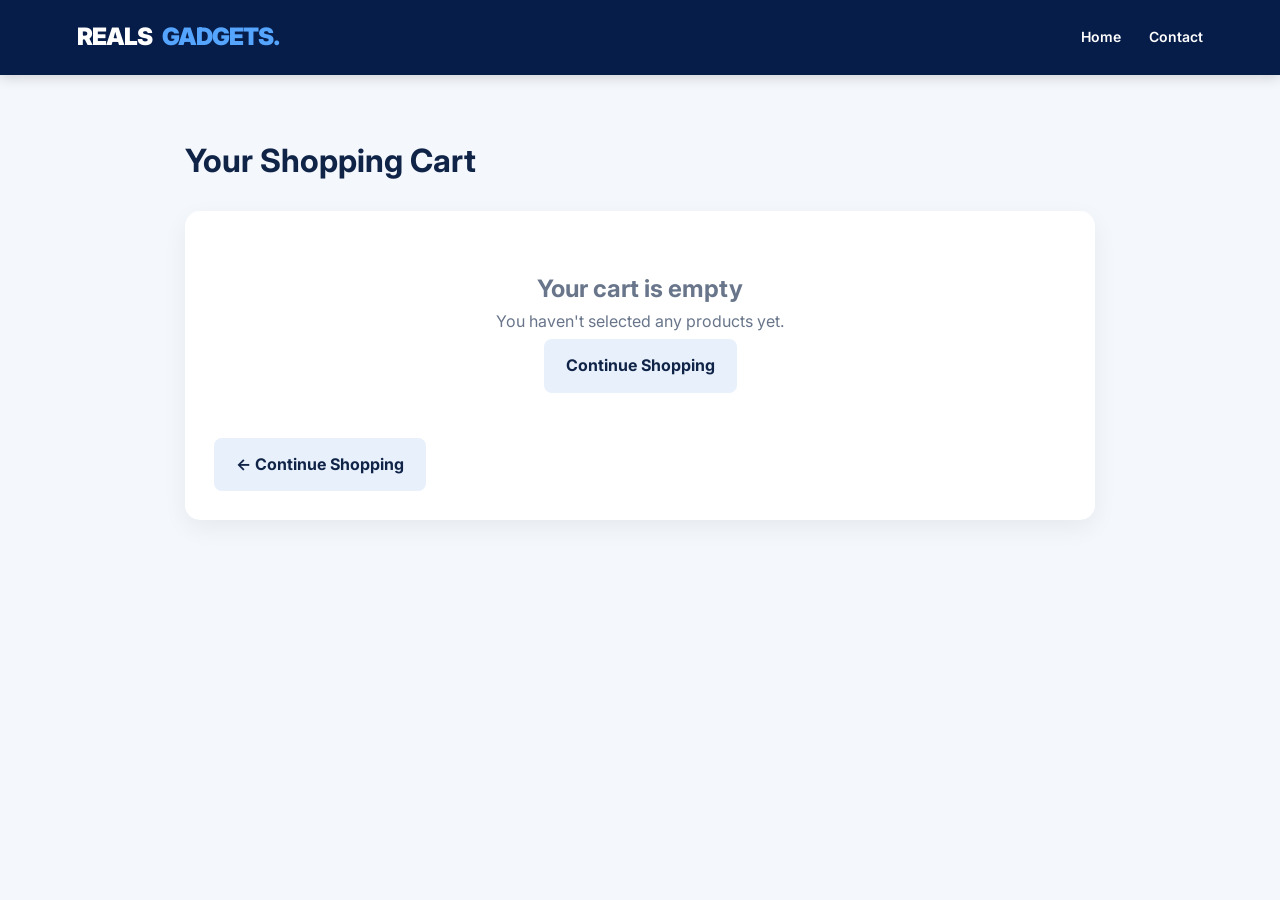
<file: cart.html>
<!DOCTYPE html>
<html lang="en">
<head>
    <meta charset="UTF-8">
    <meta name="viewport" content="width=device-width, initial-scale=1.0">
    <title>Your Shopping Cart | Reals Gadgets</title>
    <link rel="stylesheet" href="style.css">

    <style>
        body { background: #f4f7fc; color: #102448; }
        .cart-page { max-width: 950px; margin: 40px auto; padding: 20px; }
        .cart-page h1 { margin-bottom: 25px; }
        .cart-panel {
            background: white; padding: 24px;
            border-radius: 15px;
            box-shadow: 0 8px 25px rgba(0,0,0,.06);
        }
        .cart-row {
            display: flex; justify-content: space-between;
            align-items: center; gap: 15px;
            padding: 18px 0; border-bottom: 1px solid #e5eaf2;
        }
        .cart-row h3 { margin: 0 0 7px; }
        .cart-row p { margin: 0; color: #68758a; }
        .quantity { display: flex; align-items: center; gap: 10px; margin-top: 10px; }
        .quantity button, .remove-button {
            border: 0; border-radius: 6px; padding: 7px 12px;
            cursor: pointer;
        }
        .quantity button { background: #e8f0fc; color: #102448; }
        .remove-button { background: #fff0f0; color: #c62828; }
        .summary { text-align: right; margin-top: 25px; }
        .summary h2 { margin: 12px 0 20px; }
.checkout-button, .continue-button {
    display: inline-block;
    position: relative;
    z-index: 10;
    pointer-events: auto;
    padding: 14px 22px;
    border-radius: 8px;
    text-decoration: none;
    font-weight: bold;
    margin: 5px;
    cursor: pointer;
}

.checkout-button {
    background: #102448;
    color: white;
}
        .checkout-button { background: #102448; color: white; }
        .continue-button { background: #e8f0fc; color: #102448; }
        .empty { text-align: center; padding: 35px 10px; color: #68758a; }
        @media(max-width:600px) {
            .cart-row { align-items: flex-start; }
            .summary { text-align: center; }
        }
    </style>
</head>
<body>

<header class="navbar">
    <a href="index.html" class="logo">REALS<span>GADGETS.</span></a>
    <nav class="nav-links">
        <a href="index.html">Home</a>
        <a href="contact.html">Contact</a>
    </nav>
</header>

<main class="cart-page">
    <h1>Your Shopping Cart</h1>

    <section class="cart-panel">
        <div id="cart-items"></div>

        <div class="summary" id="cart-summary" hidden>
            <p>Subtotal</p>
            <h2 id="cart-total">₦0</h2>
            <p>Delivery charges will be confirmed during checkout.</p>
            <a href="checkout.html" class="checkout-button">
                Proceed to Checkout →
            </a>
        </div>

        <div class="empty" id="empty-cart" hidden>
            <h2>Your cart is empty</h2>
            <p>You haven't selected any products yet.</p>
            <a href="index.html" class="continue-button">Continue Shopping</a>
        </div>

        <a href="index.html" class="continue-button">← Continue Shopping</a>
    </section>
</main>

<script>
    let cart = JSON.parse(
        localStorage.getItem("realsGadgetsCart") || "[]"
    );

    function money(amount) {
        return "₦" + Number(amount).toLocaleString("en-NG");
    }

    function saveCart() {
        localStorage.setItem("realsGadgetsCart", JSON.stringify(cart));
    }

    function renderCart() {
        const container = document.getElementById("cart-items");
        const summary = document.getElementById("cart-summary");
        const empty = document.getElementById("empty-cart");

        container.innerHTML = "";

        if (cart.length === 0) {
            summary.hidden = true;
            empty.hidden = false;
            return;
        }

        summary.hidden = false;
        empty.hidden = true;

        let total = 0;

        cart.forEach((item, index) => {
            const quantity = Number(item.quantity) || 1;
            const price = Number(item.price) || 0;
            const itemTotal = price * quantity;
            total += itemTotal;

            const row = document.createElement("div");
            row.className = "cart-row";

            const info = document.createElement("div");
            const name = document.createElement("h3");
            name.textContent = item.name;
            const priceText = document.createElement("p");
            priceText.textContent = money(price) + " each";

            const controls = document.createElement("div");
            controls.className = "quantity";

            const minus = document.createElement("button");
            minus.textContent = "−";
            minus.onclick = () => changeQuantity(index, -1);

            const qty = document.createElement("strong");
            qty.textContent = quantity;

            const plus = document.createElement("button");
            plus.textContent = "+";
            plus.onclick = () => changeQuantity(index, 1);

            controls.append(minus, qty, plus);
            info.append(name, priceText, controls);

            const right = document.createElement("div");
            right.style.textAlign = "right";

            const subtotal = document.createElement("strong");
            subtotal.textContent = money(itemTotal);

            const remove = document.createElement("button");
            remove.className = "remove-button";
            remove.textContent = "Remove";
            remove.style.display = "block";
            remove.style.marginTop = "10px";
            remove.onclick = () => removeItem(index);

            right.append(subtotal, remove);
            row.append(info, right);
            container.appendChild(row);
        });

        document.getElementById("cart-total").textContent = money(total);
    }

    function changeQuantity(index, amount) {
        cart[index].quantity += amount;

        if (cart[index].quantity <= 0) {
            cart.splice(index, 1);
        }

        saveCart();
        renderCart();
    }

    function removeItem(index) {
        cart.splice(index, 1);
        saveCart();
        renderCart();
    }

    renderCart();
</script>

</body>
</html>
</file>
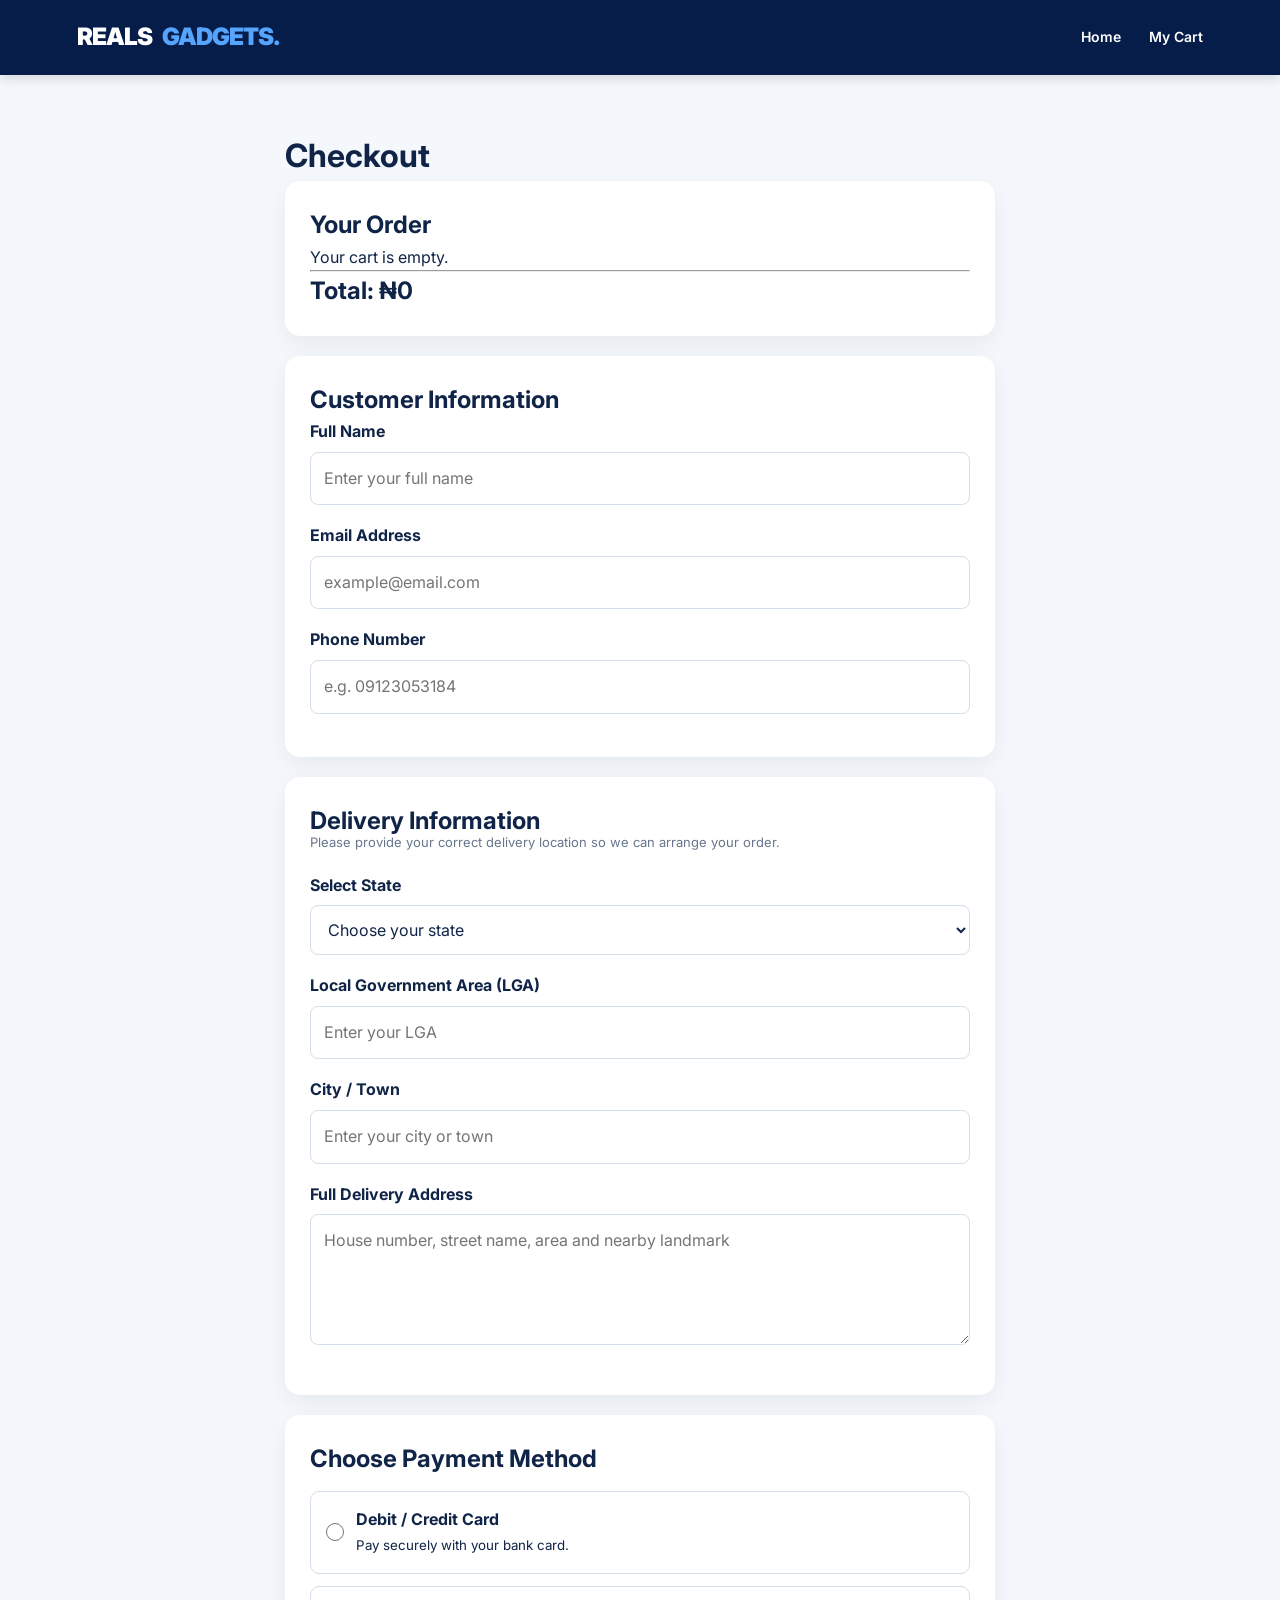
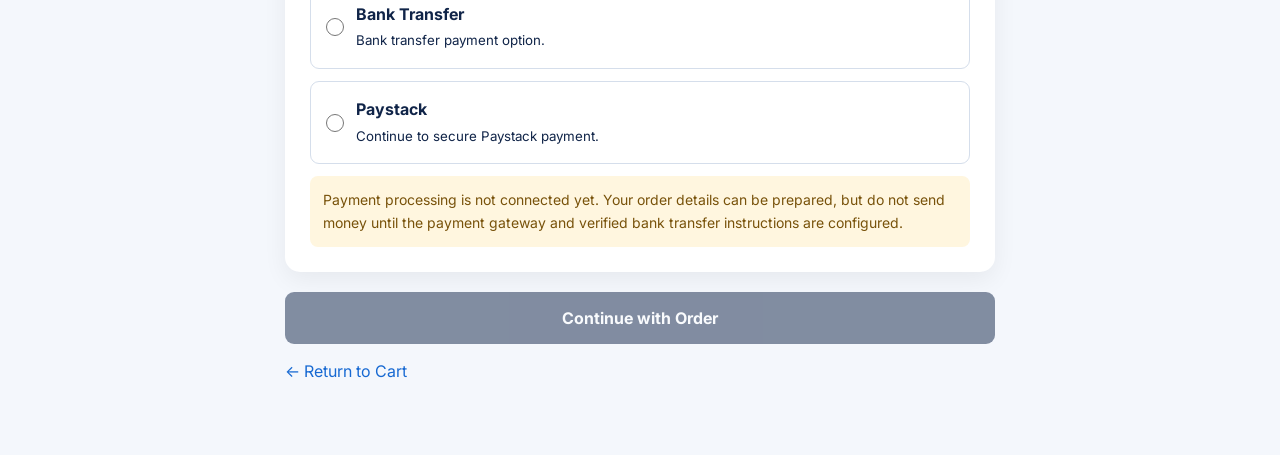
<file: checkout.html>
<!DOCTYPE html>
<html lang="en">
<head>
    <meta charset="UTF-8">
    <meta name="viewport" content="width=device-width, initial-scale=1.0">
    <title>Checkout | Reals Gadgets</title>
    <link rel="stylesheet" href="style.css">

    <style>
        body {
            background: #f4f7fc;
            color: #102448;
        }

        .checkout-page {
            max-width: 750px;
            margin: 35px auto;
            padding: 20px;
        }

        .checkout-panel {
            background: white;
            padding: 25px;
            border-radius: 15px;
            box-shadow: 0 8px 25px rgba(0,0,0,.06);
            margin-bottom: 20px;
        }

        .checkout-panel h2 {
            margin-top: 0;
        }

        .field {
            margin-bottom: 18px;
        }

        .field label {
            display: block;
            margin-bottom: 7px;
            font-weight: bold;
        }

        .field input,
        .field textarea,
        .field select {
            width: 100%;
            padding: 13px;
            border: 1px solid #d5deeb;
            border-radius: 8px;
            box-sizing: border-box;
            font: inherit;
            background: white;
            color: #102448;
        }

        .field input:focus,
        .field textarea:focus,
        .field select:focus {
            outline: none;
            border-color: #1769d2;
            box-shadow: 0 0 0 3px rgba(23,105,210,.10);
        }

        .section-note {
            color: #68778d;
            font-size: 13px;
            margin-top: -8px;
            margin-bottom: 20px;
        }

        .payment-option {
            display: flex;
            align-items: center;
            gap: 12px;
            padding: 15px;
            border: 1px solid #d5deeb;
            border-radius: 9px;
            margin: 12px 0;
            cursor: pointer;
        }

        .payment-option input {
            width: 18px;
            height: 18px;
        }

        .place-order {
            width: 100%;
            border: 0;
            padding: 16px;
            background: #102448;
            color: white;
            border-radius: 9px;
            font-size: 16px;
            font-weight: bold;
            cursor: pointer;
        }

        .place-order:disabled {
            opacity: .5;
            cursor: not-allowed;
        }

        .notice {
            background: #fff6df;
            color: #78520a;
            padding: 13px;
            border-radius: 8px;
            line-height: 1.6;
            font-size: 14px;
        }

        .back-link {
            display: inline-block;
            margin: 15px 0;
            color: #1769d2;
        }

        @media(max-width: 600px) {
            .checkout-page {
                margin: 15px auto;
                padding: 12px;
            }

            .checkout-panel {
                padding: 18px;
            }
        }
    </style>
</head>

<body>

<header class="navbar">
    <a href="index.html" class="logo">
        REALS<span>GADGETS.</span>
    </a>

    <nav class="nav-links">
        <a href="index.html">Home</a>
        <a href="cart.html">My Cart</a>
    </nav>
</header>

<main class="checkout-page">

    <h1>Checkout</h1>

    <!-- ORDER SUMMARY -->

    <section class="checkout-panel">
        <h2>Your Order</h2>

        <div id="order-items"></div>

        <hr>

        <h2 id="order-total">Total: ₦0</h2>
    </section>

    <form id="checkout-form">

        <!-- CUSTOMER INFORMATION -->

        <section class="checkout-panel">

            <h2>Customer Information</h2>

            <div class="field">
                <label for="customer-name">Full Name</label>
                <input
                    id="customer-name"
                    type="text"
                    placeholder="Enter your full name"
                    required
                >
            </div>

            <div class="field">
                <label for="customer-email">Email Address</label>
                <input
                    id="customer-email"
                    type="email"
                    placeholder="example@email.com"
                    required
                >
            </div>

            <div class="field">
                <label for="customer-phone">Phone Number</label>
                <input
                    id="customer-phone"
                    type="tel"
                    placeholder="e.g. 09123053184"
                    required
                >
            </div>

        </section>

        <!-- DELIVERY INFORMATION -->

        <section class="checkout-panel">

            <h2>Delivery Information</h2>

            <p class="section-note">
                Please provide your correct delivery location
                so we can arrange your order.
            </p>

            <div class="field">

                <label for="customer-state">
                    Select State
                </label>

                <select id="customer-state" required>

                    <option value="">Choose your state</option>

                    <option value="Abia">Abia</option>
                    <option value="Adamawa">Adamawa</option>
                    <option value="Akwa Ibom">Akwa Ibom</option>
                    <option value="Anambra">Anambra</option>
                    <option value="Bauchi">Bauchi</option>
                    <option value="Bayelsa">Bayelsa</option>
                    <option value="Benue">Benue</option>
                    <option value="Borno">Borno</option>
                    <option value="Cross River">Cross River</option>
                    <option value="Delta">Delta</option>
                    <option value="Ebonyi">Ebonyi</option>
                    <option value="Edo">Edo</option>
                    <option value="Ekiti">Ekiti</option>
                    <option value="Enugu">Enugu</option>
                    <option value="FCT">FCT (Abuja)</option>
                    <option value="Gombe">Gombe</option>
                    <option value="Imo">Imo</option>
                    <option value="Jigawa">Jigawa</option>
                    <option value="Kaduna">Kaduna</option>
                    <option value="Kano">Kano</option>
                    <option value="Katsina">Katsina</option>
                    <option value="Kebbi">Kebbi</option>
                    <option value="Kogi">Kogi</option>
                    <option value="Kwara">Kwara</option>
                    <option value="Lagos">Lagos</option>
                    <option value="Nasarawa">Nasarawa</option>
                    <option value="Niger">Niger</option>
                    <option value="Ogun">Ogun</option>
                    <option value="Ondo">Ondo</option>
                    <option value="Osun">Osun</option>
                    <option value="Oyo">Oyo</option>
                    <option value="Plateau">Plateau</option>
                    <option value="Rivers">Rivers</option>
                    <option value="Sokoto">Sokoto</option>
                    <option value="Taraba">Taraba</option>
                    <option value="Yobe">Yobe</option>
                    <option value="Zamfara">Zamfara</option>

                </select>

            </div>

            <div class="field">

                <label for="customer-lga" id="lga-label">
                    Local Government Area (LGA)
                </label>

                <input
                    id="customer-lga"
                    type="text"
                    placeholder="Enter your LGA"
                    required
                >

            </div>

            <div class="field">

                <label for="customer-city">
                    City / Town
                </label>

                <input
                    id="customer-city"
                    type="text"
                    placeholder="Enter your city or town"
                    required
                >

            </div>

            <div class="field">

                <label for="customer-address">
                    Full Delivery Address
                </label>

                <textarea
                    id="customer-address"
                    rows="4"
                    placeholder="House number, street name, area and nearby landmark"
                    required
                ></textarea>

            </div>

        </section>

        <!-- PAYMENT METHOD -->

        <section class="checkout-panel">

            <h2>Choose Payment Method</h2>

            <label class="payment-option">

                <input
                    type="radio"
                    name="payment"
                    value="card"
                    required
                >

                <span>
                    <strong>Debit / Credit Card</strong><br>
                    <small>Pay securely with your bank card.</small>
                </span>

            </label>

            <label class="payment-option">

                <input
                    type="radio"
                    name="payment"
                    value="transfer"
                >

                <span>
                    <strong>Bank Transfer</strong><br>
                    <small>Bank transfer payment option.</small>
                </span>

            </label>

            <label class="payment-option">

                <input
                    type="radio"
                    name="payment"
                    value="paystack"
                >

                <span>
                    <strong>Paystack</strong><br>
                    <small>Continue to secure Paystack payment.</small>
                </span>

            </label>

            <div class="notice">
                Payment processing is not connected yet.
                Your order details can be prepared, but do not
                send money until the payment gateway and verified
                bank transfer instructions are configured.
            </div>

        </section>

        <button class="place-order" type="submit">
            Continue with Order
        </button>

    </form>

    <a class="back-link" href="cart.html">
        ← Return to Cart
    </a>

</main>

<script>

document.addEventListener("DOMContentLoaded", function () {

    const cart = JSON.parse(
        localStorage.getItem("realsGadgetsCart") || "[]"
    );

    function money(amount) {
        return "₦" + Number(amount).toLocaleString("en-NG");
    }

    function getTotal() {
        return cart.reduce(function (sum, item) {
            return sum +
                Number(item.price) * Number(item.quantity);
        }, 0);
    }

    // DISPLAY ORDER ITEMS

    const orderItems = document.getElementById("order-items");

    const submitButton =
        document.querySelector(".place-order");

    if (cart.length === 0) {

        orderItems.textContent = "Your cart is empty.";

        submitButton.disabled = true;

    } else {

        cart.forEach(function (item) {

            const line = document.createElement("p");

            line.textContent =
                item.name + " × " + item.quantity +
                " — " +
                money(item.price * item.quantity);

            orderItems.appendChild(line);

        });

    }

    document.getElementById("order-total").textContent =
        "Total: " + money(getTotal());


    // UPDATE LGA LABEL WHEN STATE CHANGES

    const stateSelect =
        document.getElementById("customer-state");

    const lgaLabel =
        document.getElementById("lga-label");

    const lgaInput =
        document.getElementById("customer-lga");

    stateSelect.addEventListener("change", function () {

        const selectedState = stateSelect.value;

        if (selectedState) {

            const displayState =
                selectedState === "FCT"
                ? "FCT (Abuja)"
                : selectedState;

            lgaLabel.textContent =
                "Local Government Area in " + displayState;

            lgaInput.placeholder =
                "Enter your LGA in " + displayState;

            lgaInput.value = "";

        } else {

            lgaLabel.textContent =
                "Local Government Area (LGA)";

            lgaInput.placeholder = "Enter your LGA";

        }

    });


    // HANDLE CHECKOUT FORM

    document.getElementById("checkout-form")
        .addEventListener("submit", function (event) {

            event.preventDefault();

            if (cart.length === 0) {

                alert("Your cart is empty.");

                return;

            }

            const payment = document.querySelector(
                'input[name="payment"]:checked'
            );

            if (!payment) {

                alert("Please select a payment method.");

                return;

            }

            const order = {

                orderNumber: "RG-" + Date.now(),

                customer: {

                    name: document.getElementById(
                        "customer-name"
                    ).value.trim(),

                    email: document.getElementById(
                        "customer-email"
                    ).value.trim(),

                    phone: document.getElementById(
                        "customer-phone"
                    ).value.trim(),

                    state: stateSelect.value,

                    lga: lgaInput.value.trim(),

                    city: document.getElementById(
                        "customer-city"
                    ).value.trim(),

                    address: document.getElementById(
                        "customer-address"
                    ).value.trim()

                },

                products: cart,

                total: getTotal(),

                paymentMethod: payment.value,

                date: new Date().toLocaleString()

            };

            console.log("Prepared order:", order);

            alert(
                "Thank you, " + order.customer.name +
                "!\n\nYour order " + order.orderNumber +
                " has been prepared.\n\nDelivery Location: " +
                order.customer.city + ", " +
                order.customer.lga + ", " +
                order.customer.state +
                "\n\nTotal: " + money(order.total) +
                "\n\nPayment is not yet connected. " +
                "Please do not make a transfer."
            );

        });

});

</script>

</body>
</html>
</file>
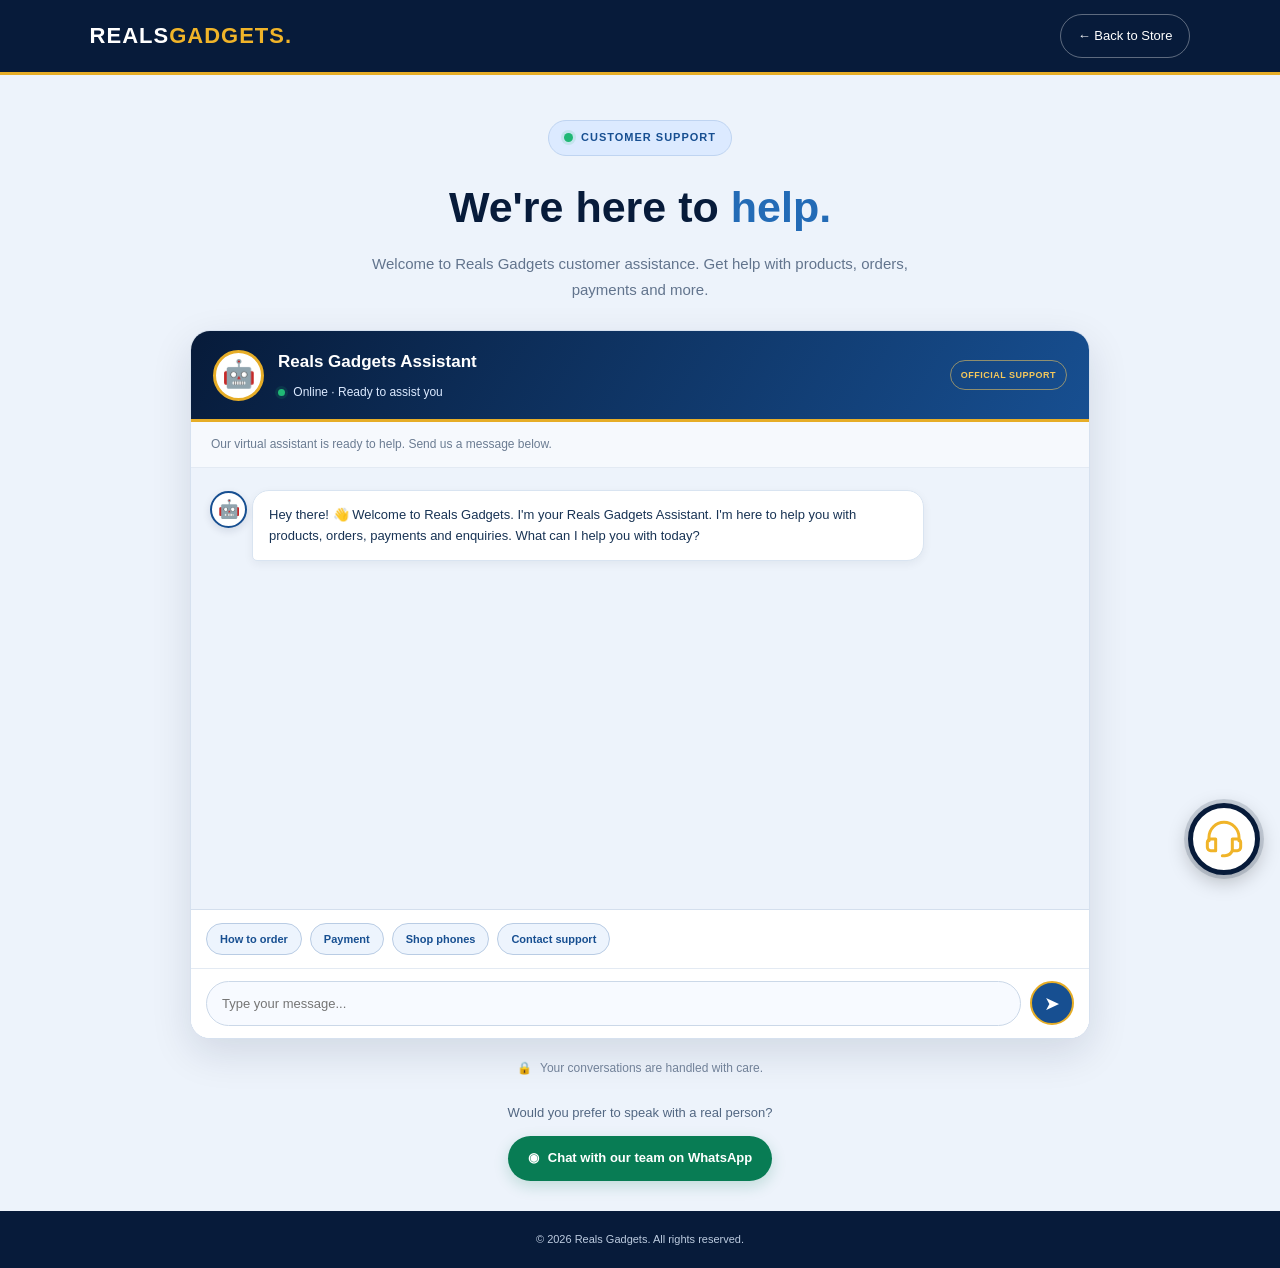
<file: support.html>
<!DOCTYPE html>
<html lang="en">

<head>
    <meta charset="UTF-8">
    <meta name="viewport" content="width=device-width, initial-scale=1.0">
    
    <title>Customer Support | Reals Gadgets</title>
    
    <link rel="stylesheet" href="style.css">
    <link rel="stylesheet" href="support.css">
</head>

<body class="support-page">
    
    <header class="support-topbar">
        <a href="index.html" class="support-brand">
            REALS<span>GADGETS.</span>
        </a>
        
        <a href="index.html" class="support-home">
            <span>←</span> Back to Store
        </a>
    </header>
    
    <main class="support-main">
        
        <section class="support-intro">
            <div class="support-status">
                <span class="support-status-dot"></span>
                CUSTOMER SUPPORT
            </div>
            
            <h1>We're here to <span>help.</span></h1>
            
            <p>
                Welcome to Reals Gadgets customer assistance.
                Get help with products, orders, payments and more.
            </p>
        </section>
        
        <section class="support-chat-area">
            
            <div class="support-chat-heading">
                <div class="support-bot-avatar">🤖</div>
                
                <div class="support-heading-text">
                    <h2>Reals Gadgets Assistant</h2>
                    <p>
                        <span class="support-online-dot"></span>
                        Online · Ready to assist you
                    </p>
                </div>
                
                <div class="support-heading-tag">
                    OFFICIAL SUPPORT
                </div>
            </div>
            
            <div class="support-chat-description">
                Our virtual assistant is ready to help. Send us a message below.
            </div>
            
            <!-- Chatbot is inserted here automatically by support.js -->
            
        </section>
        
        <div class="support-trust">
            <span>🔒</span>
            <p>Your conversations are handled with care.</p>
        </div>
        
        <div class="support-footer-note">
            <p>Would you prefer to speak with a real person?</p>
            
            <a href="https://wa.me/2349123053184" target="_blank" rel="noopener">
                <span>◉</span> Chat with our team on WhatsApp
            </a>
        </div>
        
    </main>
    
    <footer class="support-page-footer">
        © 2026 Reals Gadgets. All rights reserved.
    </footer>
    
    <script src="support.js"></script>
    
</body>

</html>
</file>
<file: style.css>
/* ==========================================
   REALS GADGETS - PREMIUM SHOPPING DESIGN
   BRAND: NAVY BLUE AND WHITE
========================================== */

@import url('https://fonts.googleapis.com/css2?family=Inter:wght@400;500;600;700;800;900&display=swap');

:root {
    --navy: #071D49;
    --blue: #1677E8;
    --light-blue: #EAF3FF;
    --white: #FFFFFF;
    --background: #F4F7FC;
    --text: #17243A;
    --muted: #748198;
    --border: #E5EAF2;
    --shadow: 0 5px 20px rgba(7,29,73,0.08);
}

* {
    margin: 0;
    padding: 0;
    box-sizing: border-box;
}

html {
    scroll-behavior: smooth;
}

body {
    font-family: 'Inter', sans-serif;
    background: var(--background);
    color: var(--text);
    line-height: 1.6;
}

a {
    text-decoration: none;
    color: inherit;
}

button {
    cursor: pointer;
    font-family: inherit;
    border: none;
}

/* TOP NAVIGATION */

.navbar {
    background: var(--navy);
    color: white;
    min-height: 75px;
    padding: 15px 6%;
    display: flex;
    justify-content: space-between;
    align-items: center;
    gap: 20px;
    position: sticky;
    top: 0;
    z-index: 1000;
    box-shadow: 0 3px 12px rgba(0,0,0,0.15);
}

.logo {
    font-size: 24px;
    font-weight: 900;
    letter-spacing: -1px;
    white-space: nowrap;
}

.logo span {
    color: #55A5FF;
}

.nav-links {
    display: flex;
    list-style: none;
    gap: 28px;
}

.nav-links a {
    color: white;
    font-size: 14px;
    font-weight: 600;
    transition: 0.3s;
}

.nav-links a:hover {
    color: #65B1FF;
}

.cart-button {
    background: #FFFFFF;
    color: var(--navy);
    padding: 11px 18px;
    border-radius: 8px;
    font-size: 13px;
    font-weight: 800;
    white-space: nowrap;
}

.cart-button:hover {
    background: #DDEBFF;
}

/* HERO BANNER */

.hero {
    min-height: 420px;
    padding: 65px 7%;
    display: flex;
    align-items: center;
    position: relative;
    overflow: hidden;
    background:
        radial-gradient(circle at 85% 30%, #347BCB 0%, transparent 30%),
        linear-gradient(120deg, #061737, #0C3677 65%, #1677E8);
    color: white;
}

.hero::after {
    content: "TECH";
    position: absolute;
    right: -15px;
    bottom: -55px;
    font-size: clamp(100px, 20vw, 240px);
    font-weight: 900;
    color: rgba(255,255,255,0.06);
    pointer-events: none;
}

.hero-content {
    max-width: 620px;
    position: relative;
    z-index: 2;
}

.hero-content > p:first-child {
    color: #A8D2FF;
    font-weight: 800;
    font-size: 13px;
    letter-spacing: 3px;
    margin-bottom: 18px;
}

.hero-content h1 {
    font-size: clamp(40px, 6vw, 68px);
    font-weight: 900;
    line-height: 1.1;
    margin-bottom: 20px;
}

.hero-content h1 span {
    color: #66B5FF;
}

.hero-content p {
    color: #E1ECFA;
    font-size: 16px;
    margin-bottom: 28px;
    max-width: 490px;
}

.shop-button {
    display: inline-block;
    background: white;
    color: var(--navy);
    padding: 15px 28px;
    border-radius: 8px;
    font-size: 14px;
    font-weight: 800;
    transition: 0.3s;
    box-shadow: 0 5px 15px rgba(0,0,0,0.15);
}

.shop-button:hover {
    background: #DCEBFF;
    transform: translateY(-3px);
}

/* GENERAL SECTIONS */

.section {
    padding: 60px 6%;
}

.section-heading {
    text-align: left;
    margin-bottom: 30px;
}

.section-heading h2 {
    color: var(--navy);
    font-size: clamp(23px, 4vw, 32px);
    font-weight: 900;
    position: relative;
    display: inline-block;
}

.section-heading h2::after {
    content: "";
    display: block;
    width: 55px;
    height: 4px;
    background: var(--blue);
    border-radius: 10px;
    margin-top: 8px;
}

.section-heading p {
    color: var(--muted);
    font-size: 14px;
    margin-top: 9px;
}

/* CATEGORIES */

.categories {
    display: grid;
    grid-template-columns: repeat(4, 1fr);
    gap: 20px;
}

.category-card {
    background: white;
    padding: 20px;
    text-align: center;
    border-radius: 13px;
    border: 1px solid var(--border);
    box-shadow: var(--shadow);
    transition: 0.3s;
    overflow: hidden;
}

.category-card:hover {
    transform: translateY(-6px);
    border-color: var(--blue);
}

.category-card img {
    width: 100%;
    height: 100px;
    object-fit: contain;
    margin-bottom: 12px;
}

.category-card h3 {
    color: var(--navy);
    font-size: 14px;
    font-weight: 800;
}

/* PRODUCT SECTION */

#products {
    background: #EDF3FC;
}

.products {
    display: grid;
    grid-template-columns: repeat(3, 1fr);
    gap: 22px;
}

.product-card {
    background: white;
    border-radius: 14px;
    overflow: hidden;
    border: 1px solid var(--border);
    box-shadow: var(--shadow);
    transition: 0.3s;
    position: relative;
}

.product-card:hover {
    transform: translateY(-6px);
    box-shadow: 0 12px 30px rgba(7,29,73,0.13);
}

.product-image {
    background: #F5F8FD;
    height: 225px;
    padding: 20px;
    display: flex;
    align-items: center;
    justify-content: center;
}

.product-image img {
    max-width: 100%;
    max-height: 100%;
    object-fit: contain;
    transition: 0.3s;
}

.product-card:hover .product-image img {
    transform: scale(1.06);
}

.product-info {
    padding: 20px;
}

.product-info h3 {
    font-size: 16px;
    font-weight: 800;
    color: var(--navy);
    margin-bottom: 7px;
}

.product-info p {
    color: var(--muted);
    font-size: 13px;
}

.product-price {
    color: var(--blue);
    font-size: 21px;
    font-weight: 900;
    margin: 14px 0;
}

.add-cart {
    width: 100%;
    padding: 13px;
    background: var(--navy);
    color: white;
    border-radius: 8px;
    font-size: 13px;
    font-weight: 800;
    transition: 0.3s;
}

.add-cart:hover {
    background: var(--blue);
}

/* SHOPPING CART */

#cart {
    background: white;
}

.cart-container {
    background: #F6F9FF;
    padding: 25px;
    border-radius: 13px;
    border: 1px solid var(--border);
}

.cart-item {
    display: flex;
    justify-content: space-between;
    align-items: center;
    gap: 10px;
    padding: 17px 0;
    border-bottom: 1px solid var(--border);
}

.cart-item strong {
    color: var(--navy);
}

.cart-item p {
    color: var(--muted);
    font-size: 13px;
}

.cart-item button {
    background: #FFEAEA;
    color: #D72F36;
    padding: 7px 10px;
    border-radius: 5px;
}

.cart-total {
    display: flex;
    justify-content: space-between;
    font-size: 21px;
    font-weight: 900;
    color: var(--navy);
    margin-top: 22px;
}

/* CHECKOUT */

#checkout {
    background: var(--light-blue);
}

.checkout-container {
    max-width: 650px;
    margin: auto;
    padding: 35px;
    background: white;
    border-radius: 15px;
    box-shadow: var(--shadow);
}

.checkout-container h2 {
    color: var(--navy);
    font-size: 23px;
    margin-bottom: 24px;
}

.form-group {
    margin-bottom: 20px;
}

.form-group label {
    display: block;
    color: var(--navy);
    font-weight: 700;
    font-size: 13px;
    margin-bottom: 8px;
}

.form-group input,
.form-group textarea,
.form-group select {
    width: 100%;
    padding: 14px;
    border: 1px solid #DCE4F0;
    background: #FAFCFF;
    border-radius: 8px;
    font-family: inherit;
    font-size: 14px;
    outline: none;
}

.form-group input:focus,
.form-group textarea:focus,
.form-group select:focus {
    border-color: var(--blue);
    box-shadow: 0 0 0 3px rgba(22,119,232,0.1);
}

.pay-button {
    width: 100%;
    background: var(--blue);
    color: white;
    padding: 16px;
    border-radius: 8px;
    font-size: 15px;
    font-weight: 800;
    transition: 0.3s;
}

.pay-button:hover {
    background: var(--navy);
}

/* RECEIPT */

.receipt {
    max-width: 550px;
    background: white;
    margin: 40px auto;
    padding: 35px;
    border-radius: 14px;
    border: 1px solid var(--border);
    box-shadow: var(--shadow);
}

.receipt h2 {
    text-align: center;
    color: var(--blue);
    margin-bottom: 20px;
}

.receipt-row {
    display: flex;
    justify-content: space-between;
    padding: 13px 0;
    border-bottom: 1px solid var(--border);
}

/* CONTACT */

#contact {
    background: white;
    text-align: center;
}

#contact .section-heading {
    text-align: center;
}

#contact .section-heading h2::after {
    margin-left: auto;
    margin-right: auto;
}

/* FOOTER */

.footer {
    background: var(--navy);
    color: white;
    text-align: center;
    padding: 50px 7%;
}

.footer h2 {
    font-size: 27px;
    font-weight: 900;
}

.footer span {
    color: #60AEFF;
}

.footer p {
    color: #CBD9EF;
    font-size: 13px;
    margin-top: 12px;
}

/* MOBILE DESIGN */

@media (max-width: 768px) {

    .navbar {
        padding: 14px 4%;
        gap: 10px;
    }

    .logo {
        font-size: 19px;
    }

    .nav-links {
        display: none;
    }

    .cart-button {
        padding: 10px 12px;
        font-size: 12px;
    }

    .hero {
        min-height: 370px;
        padding: 55px 6%;
    }

    .hero-content h1 {
        font-size: 43px;
    }

    .hero-content p {
        font-size: 14px;
    }

    .section {
        padding: 42px 5%;
    }

    .categories {
        grid-template-columns: repeat(2, 1fr);
        gap: 13px;
    }

    .category-card {
        padding: 15px 10px;
    }

    .category-card img {
        height: 85px;
    }

    .products {
        grid-template-columns: repeat(2, minmax(0, 1fr));
        gap: 12px;
    }

    .product-image {
        height: 155px;
        padding: 12px;
    }

    .product-info {
        padding: 12px;
    }

    .product-info h3 {
        font-size: 13px;
    }

    .product-info p {
        font-size: 11px;
    }

    .product-price {
        font-size: 16px;
    }

    .add-cart {
        padding: 11px 5px;
        font-size: 11px;
    }

    .checkout-container {
        padding: 22px 17px;
    }

    .cart-container {
        padding: 16px;
    }

}

@media (max-width: 360px) {

    .logo {
        font-size: 16px;
    }

    .products {
        grid-template-columns: 1fr;
    }

    .hero-content h1 {
        font-size: 36px;
    }

}


/* ==========================================
   REALS GADGETS - IMAGE ADVERT SLIDESHOW
========================================== */

.hero {
    position: relative;
    overflow: hidden;
    min-height: 470px;
}

.hero-content {
    width: 55%;
    max-width: 620px;
    position: relative;
    z-index: 5;
}

.hero-advert {
    position: absolute;
    width: 36%;
    height: 310px;
    right: 4%;
    top: 50%;
    transform: translateY(-50%);
    overflow: hidden;
    z-index: 3;
}

.advert-slide {
    position: absolute;
    inset: 0;
    width: 100%;
    height: 100%;
    display: none;
    align-items: center;
    justify-content: center;
    opacity: 0;
}

.advert-slide.active {
    display: flex;
    opacity: 1;
    animation: advertFadeIn 0.8s ease both;
}

.advert-slide.exit-left {
    display: flex;
    opacity: 0;
    animation: advertFadeOut 0.8s ease both;
}

.advert-picture {
    display: block;
    width: 100%;
    height: 100%;
    max-width: 100%;
    max-height: 100%;
    object-fit: contain;
    object-position: center;
}

@keyframes advertFadeIn {
    from {
        opacity: 0;
        transform: translateX(45px);
    }
    to {
        opacity: 1;
        transform: translateX(0);
    }
}

@keyframes advertFadeOut {
    from {
        opacity: 1;
        transform: translateX(0);
    }
    to {
        opacity: 0;
        transform: translateX(-45px);
    }
}

/* MOBILE SLIDESHOW */

@media (max-width: 768px) {

    .hero {
        min-height: 0;
        padding: 40px 6% 25px;
        display: flex;
        flex-direction: column;
        align-items: stretch;
    }

    .hero-content {
        width: 100%;
        max-width: 100%;
    }

    .hero-advert {
        position: relative;
        width: 100%;
        height: 230px;
        top: auto;
        right: auto;
        transform: none;
        margin-top: 20px;
    }

    .advert-picture {
        width: 100%;
        height: 100%;
        object-fit: contain;
        object-position: center;
    }
}

@media (max-width: 360px) {
    .hero-advert {
        height: 190px;
    }
}

/* =====================================
   PROFESSIONAL HOMEPAGE SEARCH SECTION
===================================== */

.home-search-section {
    padding: 45px 20px;
    background: linear-gradient(135deg, #eef5ff, #ffffff);
    text-align: center;
}

.home-search-section .search-content {
    max-width: 850px;
    margin: auto;
}

.home-search-section h2 {
    color: #071b3a;
    font-size: 27px;
    font-weight: 800;
    margin-bottom: 10px;
}

.home-search-section p {
    color: #64748b;
    font-size: 15px;
    margin-bottom: 25px;
}

.professional-search {
    display: flex;
    align-items: center;
    max-width: 680px;
    margin: 0 auto;
    padding: 6px;
    background: #ffffff;
    border: 2px solid #173d70;
    border-radius: 12px;
    box-shadow: 0 5px 20px rgba(7, 27, 58, 0.10);
    transition: 0.3s ease;
}

.professional-search:focus-within {
    border-color: #2875c7;
    box-shadow: 0 0 0 4px rgba(40, 117, 199, 0.13);
}

.professional-search input {
    flex: 1;
    min-width: 0;
    padding: 15px 14px;
    border: none;
    outline: none;
    background: transparent;
    color: #071b3a;
    font-size: 15px;
}

.professional-search input::placeholder {
    color: #94a3b8;
}

.professional-search button {
    padding: 14px 22px;
    background: #102b55;
    color: #ffffff;
    border: none;
    border-radius: 8px;
    font-size: 14px;
    font-weight: bold;
    cursor: pointer;
    transition: 0.3s ease;
}

.professional-search button:hover {
    background: #19477e;
}

/* MOBILE SEARCH */

@media (max-width: 480px) {
    .home-search-section {
        padding: 35px 15px;
    }

    .home-search-section h2 {
        font-size: 22px;
    }

    .home-search-section p {
        font-size: 13px;
        line-height: 1.6;
    }

    .professional-search {
        padding: 5px;
    }

    .professional-search input {
        padding: 12px 8px;
        font-size: 12px;
    }

    .professional-search button {
        padding: 12px 13px;
        font-size: 12px;
    }
}

/* =====================================
   PROFESSIONAL HOMEPAGE SEARCH SECTION
===================================== */

.home-search-section {
    padding: 45px 20px;
    background: linear-gradient(135deg, #eef5ff, #ffffff);
    text-align: center;
}

.home-search-section .search-content {
    max-width: 850px;
    margin: auto;
}

.home-search-section h2 {
    color: #071b3a;
    font-size: 27px;
    font-weight: 800;
    margin-bottom: 10px;
}

.home-search-section p {
    color: #64748b;
    font-size: 15px;
    margin-bottom: 25px;
}

.professional-search {
    display: flex;
    align-items: center;
    max-width: 680px;
    margin: 0 auto;
    padding: 6px;
    background: #ffffff;
    border: 2px solid #173d70;
    border-radius: 12px;
    box-shadow: 0 5px 20px rgba(7, 27, 58, 0.10);
    transition: 0.3s ease;
}

.professional-search:focus-within {
    border-color: #2875c7;
    box-shadow: 0 0 0 4px rgba(40, 117, 199, 0.13);
}

.professional-search input {
    flex: 1;
    min-width: 0;
    padding: 15px 14px;
    border: none;
    outline: none;
    background: transparent;
    color: #071b3a;
    font-size: 15px;
}

.professional-search input::placeholder {
    color: #94a3b8;
}

.professional-search button {
    padding: 14px 22px;
    background: #102b55;
    color: #ffffff;
    border: none;
    border-radius: 8px;
    font-size: 14px;
    font-weight: bold;
    cursor: pointer;
    transition: 0.3s ease;
}

.professional-search button:hover {
    background: #19477e;
}

/* MOBILE SEARCH */

@media (max-width: 480px) {
    .home-search-section {
        padding: 35px 15px;
    }

    .home-search-section h2 {
        font-size: 22px;
    }

    .home-search-section p {
        font-size: 13px;
        line-height: 1.6;
    }

    .professional-search {
        padding: 5px;
    }

    .professional-search input {
        padding: 12px 8px;
        font-size: 12px;
    }

    .professional-search button {
        padding: 12px 13px;
        font-size: 12px;
    }
}

/* ==========================================
   REALS GADGETS - PREMIUM SEARCH SECTION
========================================== */

.home-search-section {
    background: linear-gradient(
        135deg,
        #b5d5ff 0%,
        #8dbaf2 45%,
        #c0dcff 100%
    ) !important;

    padding: 55px 18px !important;
    text-align: center;
    position: relative;
    overflow: visible;
}

/* SEARCH LABEL */

.search-label {
    display: inline-block;
    background: #174f91 !important;
    color: #ffffff !important;
    border: 1px solid rgba(255,255,255,0.5) !important;
    border-radius: 30px;
    padding: 8px 18px;
    font-size: 11px;
    font-weight: 800;
    letter-spacing: 1.7px;
    margin-bottom: 14px;
}

/* BEAUTIFUL MAIN HEADING */

.search-content h2 {
    color: #071b3a !important;
    font-size: 32px !important;
    font-weight: 900 !important;
    letter-spacing: -0.8px;
    line-height: 1.25;
    margin: 8px 0 12px !important;
    text-shadow: 0 2px 1px rgba(255,255,255,0.35);
}

/* DESCRIPTION */

.search-content p {
    color: #173d70 !important;
    font-size: 15px !important;
    font-weight: 500;
    line-height: 1.7;
    margin-bottom: 26px !important;
}

/* SEARCH BOX */

.professional-search {
    background: #ffffff !important;
    border: 2px solid #174f91 !important;
    border-radius: 14px !important;
    padding: 7px !important;
    box-shadow:
        0 8px 25px rgba(7, 27, 58, 0.20),
        0 2px 5px rgba(255,255,255,0.5) !important;
}

/* SEARCH INPUT */

.professional-search input {
    color: #071b3a !important;
    font-size: 15px !important;
    font-weight: 500;
}

.professional-search input::placeholder {
    color: #8093ad !important;
}

/* SEARCH BUTTON */

.professional-search button {
    background: linear-gradient(
        135deg,
        #174f91,
        #071b3a
    ) !important;

    color: #ffffff !important;
    border-radius: 10px !important;
    padding: 15px 25px !important;
    font-weight: 800 !important;
    letter-spacing: 0.7px;
    box-shadow: 0 4px 10px rgba(7,27,58,0.2);
}

/* MOBILE HEADING */

@media (max-width: 480px) {
    .home-search-section {
        padding: 42px 14px !important;
    }

    .search-content h2 {
        font-size: 25px !important;
        letter-spacing: -0.5px;
    }

    .search-content p {
        font-size: 13px !important;
    }

    .professional-search button {
        padding: 13px 15px !important;
        font-size: 11px !important;
    }
}

/* ==========================================
   REALS GADGETS - DEEP ROYAL BLUE SEARCH
========================================== */

.home-search-section {
    background: linear-gradient(
        135deg,
        #397fc9 0%,
        #2868ad 50%,
        #174f91 100%
    ) !important;

    padding: 55px 18px !important;
    text-align: center;
    position: relative;
    overflow: visible;
}

/* SEARCH LABEL */

.search-label {
    display: inline-block;
    background: #071b3a !important;
    color: #ffffff !important;
    border: 1px solid rgba(255,255,255,0.35) !important;
    border-radius: 30px;
    padding: 8px 18px;
    font-size: 11px;
    font-weight: 800;
    letter-spacing: 1.7px;
    margin-bottom: 14px;
}

/* MAIN HEADING */

.search-content h2 {
    color: #ffffff !important;
    font-size: 32px !important;
    font-weight: 900 !important;
    letter-spacing: -0.8px;
    line-height: 1.25;
    margin: 8px 0 12px !important;
    text-shadow: 0 2px 5px rgba(0,0,0,0.18);
}

/* DESCRIPTION */

.search-content p {
    color: #e5f0ff !important;
    font-size: 15px !important;
    font-weight: 500;
    line-height: 1.7;
    margin-bottom: 26px !important;
}

/* SEARCH BOX */

.professional-search {
    background: #ffffff !important;
    border: 3px solid #071b3a !important;
    border-radius: 14px !important;
    padding: 7px !important;
    box-shadow:
        0 8px 25px rgba(0, 0, 0, 0.25),
        0 0 0 3px rgba(255,255,255,0.15) !important;
}

/* SEARCH INPUT */

.professional-search input {
    color: #071b3a !important;
    font-size: 15px !important;
    font-weight: 500;
}

.professional-search input::placeholder {
    color: #8093ad !important;
}

/* SEARCH BUTTON */

.professional-search button {
    background: linear-gradient(
        135deg,
        #071b3a,
        #123c70
    ) !important;

    color: #ffffff !important;
    border-radius: 10px !important;
    padding: 15px 25px !important;
    font-weight: 800 !important;
    letter-spacing: 0.7px;
    box-shadow: 0 4px 10px rgba(7,27,58,0.25);
}

/* LIVE SUGGESTIONS */

.search-suggestions {
    background: #ffffff !important;
    border: 2px solid #071b3a !important;
}

/* MOBILE */

@media (max-width: 480px) {
    .home-search-section {
        padding: 42px 14px !important;
    }

    .search-content h2 {
        font-size: 25px !important;
        letter-spacing: -0.5px;
    }

    .search-content p {
        font-size: 13px !important;
    }

    .professional-search button {
        padding: 13px 15px !important;
        font-size: 11px !important;
    }
}

/* ==========================================
   REALS GADGETS - PREMIUM CHAT DESIGN
========================================== */

/* CHAT WINDOW */

#rg-chat-box {
    background: #eef3fa !important;
    border: 2px solid #174f91 !important;
    border-radius: 18px !important;
    box-shadow: 0 12px 35px rgba(7, 27, 58, 0.25) !important;
    font-family: Arial, sans-serif !important;
}

/* CHAT HEADER */

.rg-chat-header {
    background: linear-gradient(
        135deg,
        #071b3a,
        #174f91
    ) !important;

    color: #ffffff !important;
    padding: 18px !important;
    border-bottom: 3px solid #f0b429 !important;
}

.rg-chat-header strong {
    font-size: 16px !important;
    font-weight: 800 !important;
}

.rg-chat-header small {
    color: #dceaff !important;
}

/* CONVERSATION AREA */

#rg-chat-messages {
    background: #eaf1fa !important;
    padding: 18px 12px !important;
    gap: 18px !important;
}

/* MESSAGE BUBBLES */

.rg-message {
    position: relative;
    max-width: 78% !important;
    padding: 13px 15px !important;
    border-radius: 16px !important;
    font-size: 13px !important;
    line-height: 1.7 !important;
    box-shadow: 0 3px 9px rgba(7, 27, 58, 0.07);
}

/* BOT MESSAGE */

.rg-bot {
    align-self: flex-start !important;
    margin-left: 43px !important;
    background: #ffffff !important;
    color: #102b55 !important;
    border: 1px solid #d4dfed !important;
    border-bottom-left-radius: 4px !important;
}

/* ROBOT ICON BESIDE EVERY BOT MESSAGE */

.rg-bot::before {
    content: "🤖";
    position: absolute;
    left: -43px;
    top: 2px;
    width: 34px;
    height: 34px;
    display: flex;
    align-items: center;
    justify-content: center;
    background: #ffffff;
    border: 2px solid #174f91;
    border-radius: 50%;
    font-size: 19px;
    box-shadow: 0 3px 8px rgba(7, 27, 58, 0.12);
}

/* CUSTOMER MESSAGE */

.rg-user {
    align-self: flex-end !important;
    margin-left: auto !important;
    background: linear-gradient(
        135deg,
        #174f91,
        #071b3a
    ) !important;

    color: #ffffff !important;
    border: none !important;
    border-bottom-right-radius: 4px !important;
}

/* LINKS INSIDE BOT ANSWERS */

.rg-message a {
    color: #1765b5 !important;
    font-weight: 800 !important;
    text-decoration: none !important;
}

/* QUICK REPLY BUTTONS */

.rg-quick-actions {
    background: #ffffff !important;
    border-top: 1px solid #d4dfed !important;
    padding: 12px !important;
    gap: 8px !important;
}

.rg-quick-actions button {
    background: #edf4ff !important;
    color: #174f91 !important;
    border: 1px solid #174f91 !important;
    border-radius: 20px !important;
    padding: 8px 12px !important;
    font-weight: 700 !important;
    transition: 0.2s ease;
}

.rg-quick-actions button:hover {
    background: #174f91 !important;
    color: #ffffff !important;
}

/* MESSAGE INPUT AREA */

#rg-chat-form {
    background: #ffffff !important;
    border-top: 1px solid #d4dfed !important;
    padding: 12px !important;
}

#rg-chat-input {
    background: #f5f8fd !important;
    color: #071b3a !important;
    border: 1.5px solid #b9cbe2 !important;
    border-radius: 25px !important;
    padding: 12px 15px !important;
}

#rg-chat-input:focus {
    border-color: #174f91 !important;
}

/* SEND BUTTON */

#rg-chat-form button {
    background: #174f91 !important;
    color: #ffffff !important;
    border: 2px solid #f0b429 !important;
}

/* FULL SUPPORT PAGE */

body.support-page {
    background: #eaf1fa !important;
}

.support-chat-area {
    background: #eaf1fa !important;
    border-radius: 18px;
    overflow: hidden;
}

/* MOBILE */

@media (max-width: 480px) {
    #rg-chat-box {
        border-radius: 15px !important;
    }

    #rg-chat-messages {
        padding: 14px 9px !important;
    }

    .rg-message {
        max-width: 80% !important;
        font-size: 12px !important;
    }

    .rg-bot {
        margin-left: 40px !important;
    }

    .rg-bot::before {
        left: -40px;
        width: 32px;
        height: 32px;
        font-size: 17px;
    }
}

/* =================================
   REALS GADGETS PROFESSIONAL LOGO
================================= */

.navbar .logo {
    display: flex !important;
    align-items: center !important;
    gap: 10px !important;
    text-decoration: none !important;
    flex-shrink: 0;
}

.navbar .site-logo {
    width: 53px !important;
    height: 53px !important;
    object-fit: contain !important;
    display: block !important;
    border-radius: 50%;
}

.navbar .logo-text {
    color: #ffffff !important;
    font-size: 19px !important;
    font-weight: 900 !important;
    letter-spacing: .4px;
    white-space: nowrap;
}

.navbar .logo-text span {
    color: #28a9f5 !important;
}

/* MOBILE LOGO SIZE */

@media (max-width: 600px) {
    .navbar .logo {
        gap: 7px !important;
    }

    .navbar .site-logo {
        width: 43px !important;
        height: 43px !important;
    }

    .navbar .logo-text {
        font-size: 15px !important;
    }
}
</file>
<file: support.css>
/* =====================================
   REALS GADGETS - FLOATING CUSTOMER CARE
===================================== */



/* =====================================
   REALS GADGETS - CUSTOMER CARE BUTTON
===================================== */

#rg-chat-button {
    position: fixed !important;
    right: 20px !important;
    bottom: 25px !important;

    width: 72px !important;
    height: 72px !important;
    min-width: 72px !important;
    min-height: 72px !important;

    display: flex !important;
    align-items: center !important;
    justify-content: center !important;

    background: #ffffff !important;
    color: #071b3a !important;

    border: 5px solid #071b3a !important;
    border-radius: 50% !important;

    box-shadow:
        0 0 0 4px rgba(7, 27, 58, 0.15),
        0 6px 20px rgba(0, 0, 0, 0.25) !important;

    text-decoration: none !important;
    box-sizing: border-box !important;
    cursor: pointer !important;
    z-index: 999999 !important;

    animation:
        rg-support-float 2s ease-in-out infinite,
        rg-support-glow 2s infinite;
}

/* NAVY CUSTOMER CARE HEADSET */

#rg-chat-button svg {
    width: 39px !important;
    height: 39px !important;
    stroke: #071b3a !important;
    stroke-width: 2.2 !important;
}

/* FLOATING MOVEMENT */

@keyframes rg-support-float {
    0%, 100% {
        transform: translateY(0);
    }

    50% {
        transform: translateY(-7px);
    }
}

/* BLUE ATTENTION GLOW */

@keyframes rg-support-glow {
    0% {
        box-shadow:
            0 0 0 0 rgba(7, 27, 58, 0.35),
            0 6px 20px rgba(0, 0, 0, 0.25);
    }

    70% {
        box-shadow:
            0 0 0 13px rgba(7, 27, 58, 0),
            0 6px 20px rgba(0, 0, 0, 0.25);
    }

    100% {
        box-shadow:
            0 0 0 0 rgba(7, 27, 58, 0),
            0 6px 20px rgba(0, 0, 0, 0.25);
    }
}

/* MOBILE */

@media (max-width: 480px) {
    #rg-chat-button {
        right: 16px !important;
        bottom: 20px !important;
        width: 65px !important;
        height: 65px !important;
        min-width: 65px !important;
        min-height: 65px !important;
    }

    #rg-chat-button svg {
        width: 35px !important;
        height: 35px !important;
    }
}


#rg-chat-button svg {
    width: 40px !important;
    height: 40px !important;
    stroke: #f0b429 !important;
    stroke-width: 1.8 !important;
}

/* GENTLE GOLD GLOW */

@keyframes rg-chat-pulse {
    0% {
        box-shadow:
            0 0 0 0 rgba(240, 180, 41, 0.55),
            0 8px 22px rgba(0, 0, 0, 0.35);
    }

    70% {
        box-shadow:
            0 0 0 13px rgba(240, 180, 41, 0),
            0 8px 22px rgba(0, 0, 0, 0.35);
    }

    100% {
        box-shadow:
            0 0 0 0 rgba(240, 180, 41, 0),
            0 8px 22px rgba(0, 0, 0, 0.35);
    }
}

/* CHAT WINDOW */

#rg-chat-box {
    position: fixed !important;
    right: 20px !important;
    bottom: 125px !important;

    width: 360px;
    max-width: calc(100vw - 30px);
    height: 500px;
    max-height: calc(100vh - 150px);

    background: #ffffff;
    border: 2px solid #f0b429;
    border-radius: 18px;
    box-shadow: 0 10px 35px rgba(0, 0, 0, 0.25);

    display: none;
    flex-direction: column;
    overflow: hidden;

    z-index: 999998 !important;
    font-family: Arial, sans-serif;
}

#rg-chat-box.rg-chat-visible {
    display: flex;
}

.rg-chat-header {
    background: linear-gradient(135deg, #102b55, #19477e);
    color: white;
    padding: 18px;
    display: flex;
    justify-content: space-between;
    align-items: center;
}

.rg-chat-header strong {
    display: block;
    font-size: 16px;
}

.rg-chat-header small {
    display: block;
    margin-top: 5px;
    color: #dce6f5;
    font-size: 11px;
}

#rg-chat-close {
    background: transparent;
    color: white;
    border: none;
    font-size: 28px;
    cursor: pointer;
}

#rg-chat-messages {
    flex: 1;
    padding: 15px;
    overflow-y: auto;
    background: #f5f7fb;
    display: flex;
    flex-direction: column;
    gap: 12px;
}

.rg-message {
    max-width: 85%;
    padding: 12px 14px;
    border-radius: 14px;
    font-size: 13px;
    line-height: 1.6;
    overflow-wrap: anywhere;
}

.rg-bot {
    align-self: flex-start;
    background: white;
    color: #102b55;
    border: 1px solid #dce4ef;
}

.rg-user {
    align-self: flex-end;
    background: #102b55;
    color: white;
}

.rg-message a {
    display: inline-block;
    margin-top: 7px;
    color: #1556a0;
    font-weight: bold;
}

.rg-quick-actions {
    padding: 10px;
    display: flex;
    flex-wrap: wrap;
    gap: 7px;
    background: white;
    border-top: 1px solid #e5eaf2;
}

.rg-quick-actions button {
    background: white;
    color: #102b55;
    border: 1px solid #102b55;
    border-radius: 20px;
    padding: 7px 10px;
    font-size: 11px;
    cursor: pointer;
}

#rg-chat-form {
    display: flex;
    padding: 12px;
    gap: 8px;
    background: white;
    border-top: 1px solid #e5eaf2;
}

#rg-chat-input {
    flex: 1;
    min-width: 0;
    padding: 11px;
    border: 1px solid #cbd5e1;
    border-radius: 22px;
    outline: none;
}

#rg-chat-form button {
    width: 40px;
    height: 40px;
    border: none;
    border-radius: 50%;
    background: #102b55;
    color: white;
    font-size: 18px;
    cursor: pointer;
}

/* MOBILE */

@media (max-width: 480px) {
    #rg-chat-button {
        right: 16px !important;
        bottom: 18px !important;
        width: 65px !important;
        height: 65px !important;
        min-width: 65px !important;
        min-height: 65px !important;
    }

    #rg-chat-button svg {
        width: 36px !important;
        height: 36px !important;
    }

    #rg-chat-box {
        right: 10px !important;
        bottom: 100px !important;
        width: calc(100vw - 20px);
        height: min(500px, calc(100vh - 125px));
    }
}

/* =========================================
   REALS GADGETS - COMPLETE SUPPORT PAGE
========================================= */

body.support-page {
    margin: 0 !important;
    min-height: 100vh;
    background: #edf3fb !important;
    color: #102b50;
    font-family: Arial, sans-serif;
}

/* TOP NAVIGATION */

.support-topbar {
    min-height: 75px;
    padding: 0 7%;
    display: flex;
    align-items: center;
    justify-content: space-between;
    background: #071b3a;
    border-bottom: 3px solid #e6ad27;
    box-sizing: border-box;
}

.support-brand {
    color: #fff;
    text-decoration: none;
    font-size: 22px;
    font-weight: 900;
    letter-spacing: 1px;
}

.support-brand span {
    color: #f0b429;
}

.support-home {
    color: #fff;
    text-decoration: none;
    border: 1px solid rgba(255,255,255,.35);
    padding: 11px 17px;
    border-radius: 25px;
    font-size: 13px;
    transition: .3s;
}

.support-home:hover {
    background: #174f91;
}

/* MAIN PAGE */

.support-main {
    width: min(900px, 92%);
    margin: 45px auto 30px;
}

/* INTRODUCTION */

.support-intro {
    text-align: center;
    margin-bottom: 28px;
}

.support-status {
    display: inline-flex;
    align-items: center;
    gap: 8px;
    background: #dceaff;
    color: #174f91;
    border: 1px solid #bfd4f1;
    padding: 8px 15px;
    border-radius: 30px;
    font-size: 11px;
    font-weight: 800;
    letter-spacing: 1px;
}

.support-status-dot,
.support-online-dot {
    display: inline-block;
    width: 9px;
    height: 9px;
    border-radius: 50%;
    background: #20b875;
    box-shadow: 0 0 0 3px rgba(32,184,117,.13);
}

.support-intro h1 {
    font-size: clamp(30px, 5vw, 43px);
    color: #071b3a;
    font-weight: 900;
    margin: 17px 0 10px;
}

.support-intro h1 span {
    color: #236bb6;
}

.support-intro > p {
    color: #62748d;
    font-size: 15px;
    line-height: 1.7;
    max-width: 600px;
    margin: auto;
}

/* CHAT PANEL */

.support-chat-area {
    width: 100%;
    background: #fff !important;
    border: 1px solid #d6e1ef;
    border-radius: 20px;
    overflow: hidden;
    box-shadow: 0 14px 40px rgba(7,27,58,.12);
    box-sizing: border-box;
}

/* ASSISTANT PROFILE HEADER */

.support-chat-heading {
    min-height: 85px;
    display: flex;
    align-items: center;
    gap: 14px;
    padding: 17px 22px;
    background: linear-gradient(120deg,#071b3a,#174f91);
    border-bottom: 3px solid #e6ad27;
    box-sizing: border-box;
}

.support-bot-avatar {
    width: 51px;
    height: 51px;
    flex-shrink: 0;
    display: flex;
    align-items: center;
    justify-content: center;
    background: #fff;
    border: 3px solid #e6ad27;
    border-radius: 50%;
    font-size: 27px;
}

.support-heading-text h2 {
    margin: 0 0 7px;
    color: #fff;
    font-size: 17px;
    font-weight: 800;
}

.support-heading-text p {
    margin: 0;
    color: #dceaff;
    font-size: 12px;
}

.support-online-dot {
    width: 7px;
    height: 7px;
    margin-right: 5px;
}

.support-heading-tag {
    margin-left: auto;
    color: #f5c85b;
    border: 1px solid rgba(245,200,91,.55);
    padding: 7px 10px;
    border-radius: 20px;
    font-size: 9px;
    font-weight: 800;
    letter-spacing: .5px;
}

.support-chat-description {
    padding: 13px 20px;
    background: #f6f9fd;
    color: #6b7c92;
    font-size: 12px;
    border-bottom: 1px solid #e3eaf3;
}

/* CHATBOT PANEL */

#rg-chat-box {
    position: relative !important;
    inset: auto !important;
    width: 100% !important;
    max-width: none !important;
    height: 570px !important;
    max-height: 75vh !important;
    display: flex !important;
    flex-direction: column !important;
    background: #fff !important;
    border: 0 !important;
    border-radius: 0 !important;
    box-shadow: none !important;
    overflow: hidden !important;
    box-sizing: border-box !important;
}

#rg-chat-box .rg-chat-header {
    display: none !important;
}

#rg-chat-messages {
    flex: 1 !important;
    min-height: 0 !important;
    overflow-y: auto !important;
    display: flex !important;
    flex-direction: column !important;
    gap: 17px !important;
    padding: 22px 18px !important;
    background: #edf3fb !important;
    box-sizing: border-box !important;
}

.rg-message {
    position: relative !important;
    max-width: 78% !important;
    width: fit-content;
    padding: 13px 16px !important;
    border-radius: 17px !important;
    font-size: 13px !important;
    line-height: 1.65 !important;
    overflow-wrap: anywhere;
    box-shadow: 0 3px 10px rgba(7,27,58,.06);
}

.rg-bot {
    align-self: flex-start !important;
    margin-left: 43px !important;
    background: #fff !important;
    color: #183354 !important;
    border: 1px solid #d9e4f1 !important;
    border-bottom-left-radius: 5px !important;
}

.rg-bot::before {
    content: "🤖";
    position: absolute;
    left: -43px;
    top: 0;
    width: 33px;
    height: 33px;
    display: flex;
    align-items: center;
    justify-content: center;
    background: #fff;
    border: 2px solid #174f91;
    border-radius: 50%;
    font-size: 18px;
}

.rg-user {
    align-self: flex-end !important;
    margin-left: auto !important;
    background: linear-gradient(135deg,#236bb6,#071b3a) !important;
    color: #fff !important;
    border: 1px solid #174f91 !important;
    border-bottom-right-radius: 5px !important;
}

.rg-message a {
    color: #1765b5 !important;
    font-weight: 700;
}

/* QUICK REPLY BUTTONS */

.rg-quick-actions {
    display: flex !important;
    flex-wrap: wrap !important;
    gap: 8px !important;
    padding: 13px 15px !important;
    background: #fff !important;
    border-top: 1px solid #e3eaf3;
}

.rg-quick-actions button {
    background: #edf4fd !important;
    color: #174f91 !important;
    border: 1px solid #b9cce4 !important;
    border-radius: 25px !important;
    padding: 9px 13px !important;
    font-size: 11px !important;
    font-weight: 700 !important;
}

/* MESSAGE INPUT */

#rg-chat-form {
    display: flex !important;
    align-items: center !important;
    gap: 9px !important;
    padding: 12px 15px !important;
    background: #fff !important;
    border-top: 1px solid #e3eaf3 !important;
}

#rg-chat-input {
    flex: 1 !important;
    min-width: 0 !important;
    height: 45px !important;
    padding: 0 15px !important;
    border: 1px solid #cbd8e8 !important;
    border-radius: 25px !important;
    background: #f7faff !important;
    color: #102b50 !important;
    outline: none !important;
    font-size: 13px !important;
}

#rg-chat-input:focus {
    border-color: #236bb6 !important;
    box-shadow: 0 0 0 3px rgba(35,107,182,.12);
}

#rg-chat-form button {
    width: 44px !important;
    height: 44px !important;
    flex-shrink: 0;
    border: 2px solid #e6ad27 !important;
    border-radius: 50% !important;
    background: #174f91 !important;
    color: #fff !important;
    font-size: 19px !important;
    cursor: pointer;
}

/* TRUST AND WHATSAPP */

.support-trust {
    display: flex;
    align-items: center;
    justify-content: center;
    gap: 8px;
    margin: 20px auto;
    color: #718198;
    font-size: 12px;
}

.support-trust p {
    margin: 0;
}

.support-footer-note {
    text-align: center;
    margin: 25px 0;
}

.support-footer-note p {
    color: #526782;
    font-size: 13px;
    margin-bottom: 12px;
}

.support-footer-note a {
    display: inline-flex;
    align-items: center;
    gap: 9px;
    padding: 12px 20px;
    border-radius: 25px;
    background: #087c54;
    color: #fff;
    text-decoration: none;
    font-size: 13px;
    font-weight: 800;
    box-shadow: 0 5px 15px rgba(8,124,84,.2);
}

.support-page-footer {
    padding: 20px;
    text-align: center;
    background: #071b3a;
    color: #bdcce0;
    font-size: 11px;
}

/* MOBILE RESPONSIVENESS */

@media(max-width:600px) {
    .support-topbar {
        padding: 0 17px;
        min-height: 65px;
    }

    .support-brand {
        font-size: 17px;
    }

    .support-home {
        padding: 9px 12px;
        font-size: 11px;
    }

    .support-main {
        width: 94%;
        margin: 28px auto 20px;
    }

    .support-intro h1 {
        font-size: 30px;
    }

    .support-intro > p {
        font-size: 13px;
    }

    .support-heading-tag {
        display: none;
    }

    .support-chat-heading {
        padding: 14px;
    }

    #rg-chat-box {
        height: 540px !important;
        max-height: 72vh !important;
    }

    #rg-chat-messages {
        padding: 18px 12px !important;
    }

    .rg-message {
        max-width: 83% !important;
        font-size: 12px !important;
    }

    .rg-quick-actions {
        gap: 6px !important;
        padding: 10px !important;
    }

    .rg-quick-actions button {
        font-size: 10px !important;
        padding: 8px 10px !important;
    }
}
</file>
